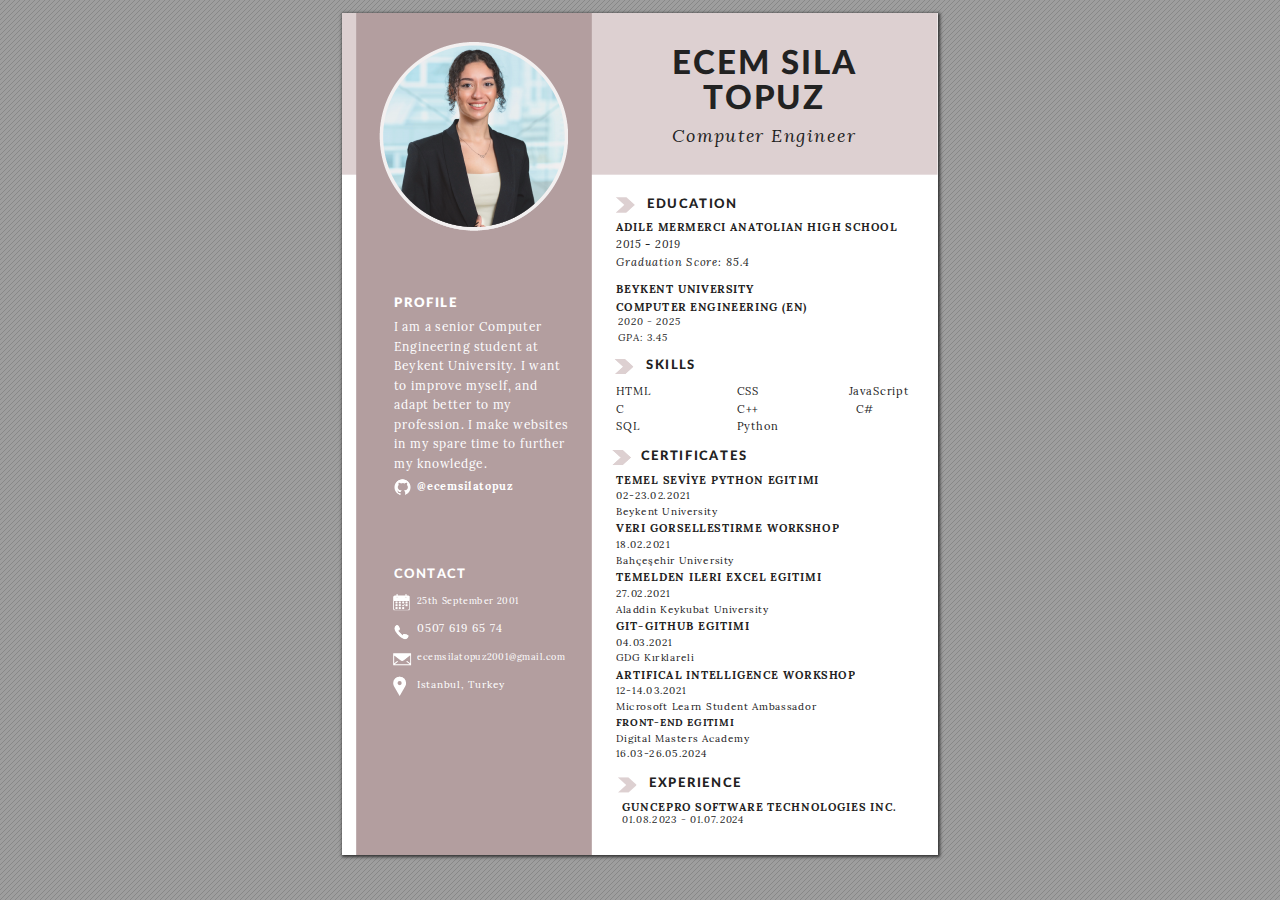
<file: cv.html>
<!DOCTYPE html>
<!-- Created by pdf2htmlEX (https://github.com/pdf2htmlEX/pdf2htmlEX) -->
<html xmlns="http://www.w3.org/1999/xhtml">
<head>
<meta charset="utf-8"/>
<meta name="generator" content="pdf2htmlEX"/>
<meta http-equiv="X-UA-Compatible" content="IE=edge,chrome=1"/>
<style type="text/css">
/*! 
 * Base CSS for pdf2htmlEX
 * Copyright 2012,2013 Lu Wang <coolwanglu@gmail.com> 
 * https://github.com/pdf2htmlEX/pdf2htmlEX/blob/master/share/LICENSE
 */#sidebar{position:absolute;top:0;left:0;bottom:0;width:250px;padding:0;margin:0;overflow:auto}#page-container{position:absolute;top:0;left:0;margin:0;padding:0;border:0}@media screen{#sidebar.opened+#page-container{left:250px}#page-container{bottom:0;right:0;overflow:auto}.loading-indicator{display:none}.loading-indicator.active{display:block;position:absolute;width:64px;height:64px;top:50%;left:50%;margin-top:-32px;margin-left:-32px}.loading-indicator img{position:absolute;top:0;left:0;bottom:0;right:0}}@media print{@page{margin:0}html{margin:0}body{margin:0;-webkit-print-color-adjust:exact}#sidebar{display:none}#page-container{width:auto;height:auto;overflow:visible;background-color:transparent}.d{display:none}}.pf{position:relative;background-color:white;overflow:hidden;margin:0;border:0}.pc{position:absolute;border:0;padding:0;margin:0;top:0;left:0;width:100%;height:100%;overflow:hidden;display:block;transform-origin:0 0;-ms-transform-origin:0 0;-webkit-transform-origin:0 0}.pc.opened{display:block}.bf{position:absolute;border:0;margin:0;top:0;bottom:0;width:100%;height:100%;-ms-user-select:none;-moz-user-select:none;-webkit-user-select:none;user-select:none}.bi{position:absolute;border:0;margin:0;-ms-user-select:none;-moz-user-select:none;-webkit-user-select:none;user-select:none}@media print{.pf{margin:0;box-shadow:none;page-break-after:always;page-break-inside:avoid}@-moz-document url-prefix(){.pf{overflow:visible;border:1px solid #fff}.pc{overflow:visible}}}.c{position:absolute;border:0;padding:0;margin:0;overflow:hidden;display:block}.t{position:absolute;white-space:pre;font-size:1px;transform-origin:0 100%;-ms-transform-origin:0 100%;-webkit-transform-origin:0 100%;unicode-bidi:bidi-override;-moz-font-feature-settings:"liga" 0}.t:after{content:''}.t:before{content:'';display:inline-block}.t span{position:relative;unicode-bidi:bidi-override}._{display:inline-block;color:transparent;z-index:-1}::selection{background:rgba(127,255,255,0.4)}::-moz-selection{background:rgba(127,255,255,0.4)}.pi{display:none}.d{position:absolute;transform-origin:0 100%;-ms-transform-origin:0 100%;-webkit-transform-origin:0 100%}.it{border:0;background-color:rgba(255,255,255,0.0)}.ir:hover{cursor:pointer}</style>
<style type="text/css">
/*! 
 * Fancy styles for pdf2htmlEX
 * Copyright 2012,2013 Lu Wang <coolwanglu@gmail.com> 
 * https://github.com/pdf2htmlEX/pdf2htmlEX/blob/master/share/LICENSE
 */@keyframes fadein{from{opacity:0}to{opacity:1}}@-webkit-keyframes fadein{from{opacity:0}to{opacity:1}}@keyframes swing{0{transform:rotate(0)}10%{transform:rotate(0)}90%{transform:rotate(720deg)}100%{transform:rotate(720deg)}}@-webkit-keyframes swing{0{-webkit-transform:rotate(0)}10%{-webkit-transform:rotate(0)}90%{-webkit-transform:rotate(720deg)}100%{-webkit-transform:rotate(720deg)}}@media screen{#sidebar{background-color:#2f3236;background-image:url("[data-uri]")}#outline{font-family:Georgia,Times,"Times New Roman",serif;font-size:13px;margin:2em 1em}#outline ul{padding:0}#outline li{list-style-type:none;margin:1em 0}#outline li>ul{margin-left:1em}#outline a,#outline a:visited,#outline a:hover,#outline a:active{line-height:1.2;color:#e8e8e8;text-overflow:ellipsis;white-space:nowrap;text-decoration:none;display:block;overflow:hidden;outline:0}#outline a:hover{color:#0cf}#page-container{background-color:#9e9e9e;background-image:url("[data-uri]");-webkit-transition:left 500ms;transition:left 500ms}.pf{margin:13px auto;box-shadow:1px 1px 3px 1px #333;border-collapse:separate}.pc.opened{-webkit-animation:fadein 100ms;animation:fadein 100ms}.loading-indicator.active{-webkit-animation:swing 1.5s ease-in-out .01s infinite alternate none;animation:swing 1.5s ease-in-out .01s infinite alternate none}.checked{background:no-repeat url([data-uri])}}</style>
<style type="text/css">
.ff0{font-family:sans-serif;visibility:hidden;}
@font-face{font-family:ff1;src:url('[data-uri]')format("woff");}.ff1{font-family:ff1;line-height:0.744500;font-style:normal;font-weight:normal;visibility:visible;}
@font-face{font-family:ff2;src:url('[data-uri]')format("woff");}.ff2{font-family:ff2;line-height:1.036000;font-style:normal;font-weight:normal;visibility:visible;}
@font-face{font-family:ff3;src:url('[data-uri]')format("woff");}.ff3{font-family:ff3;line-height:0.741500;font-style:normal;font-weight:normal;visibility:visible;}
@font-face{font-family:ff4;src:url('[data-uri]')format("woff");}.ff4{font-family:ff4;line-height:1.224000;font-style:normal;font-weight:normal;visibility:visible;}
@font-face{font-family:ff5;src:url('[data-uri]')format("woff");}.ff5{font-family:ff5;line-height:1.036000;font-style:normal;font-weight:normal;visibility:visible;}
.m0{transform:matrix(0.250000,0.000000,0.000000,0.250000,0,0);-ms-transform:matrix(0.250000,0.000000,0.000000,0.250000,0,0);-webkit-transform:matrix(0.250000,0.000000,0.000000,0.250000,0,0);}
.v0{vertical-align:0.000000px;}
.ls0{letter-spacing:0.000000px;}
.sc_{text-shadow:none;}
.sc0{text-shadow:-0.015em 0 transparent,0 0.015em transparent,0.015em 0 transparent,0 -0.015em  transparent;}
@media screen and (-webkit-min-device-pixel-ratio:0){
.sc_{-webkit-text-stroke:0px transparent;}
.sc0{-webkit-text-stroke:0.015em transparent;text-shadow:none;}
}
.ws7{word-spacing:-31.428376px;}
.ws8{word-spacing:-11.566740px;}
.ws6{word-spacing:-10.517370px;}
.ws2{word-spacing:-9.468000px;}
.ws4{word-spacing:-6.111864px;}
.ws1{word-spacing:-6.111859px;}
.ws3{word-spacing:-6.110623px;}
.ws5{word-spacing:-6.110375px;}
.ws9{word-spacing:0.000000px;}
.ws0{word-spacing:6.183778px;}
._0{width:2.430180px;}
._1{width:3.513116px;}
._4{width:4.827995px;}
._2{width:6.236559px;}
._3{width:7.939159px;}
.fc1{color:rgb(34,34,34);}
.fc0{color:rgb(255,255,255);}
.fs3{font-size:36.000001px;}
.fs4{font-size:39.990001px;}
.fs2{font-size:43.980000px;}
.fs1{font-size:48.780002px;}
.fs0{font-size:51.990001px;}
.fs6{font-size:72.149999px;}
.fs5{font-size:132.330006px;}
.y0{bottom:-0.500000px;}
.y33{bottom:32.009844px;}
.yf{bottom:44.309843px;}
.ye{bottom:67.704850px;}
.y2e{bottom:97.299855px;}
.y2d{bottom:113.049856px;}
.y2c{bottom:128.799856px;}
.y2b{bottom:144.549856px;}
.y2a{bottom:160.299857px;}
.yd{bottom:166.372446px;}
.y29{bottom:176.799857px;}
.y28{bottom:193.299858px;}
.yc{bottom:194.757533px;}
.y27{bottom:209.049858px;}
.yb{bottom:222.192484px;}
.y26{bottom:225.549858px;}
.y25{bottom:242.049859px;}
.y32{bottom:250.819875px;}
.y24{bottom:257.799859px;}
.y23{bottom:274.299859px;}
.ya{bottom:277.629842px;}
.y22{bottom:290.799860px;}
.y21{bottom:306.549860px;}
.y20{bottom:323.049860px;}
.y1f{bottom:339.549861px;}
.y1e{bottom:355.299861px;}
.y34{bottom:365.342206px;}
.y1d{bottom:371.799862px;}
.y9{bottom:387.312322px;}
.y1c{bottom:394.967253px;}
.y8{bottom:406.812322px;}
.y1b{bottom:424.737209px;}
.y7{bottom:426.312323px;}
.y1a{bottom:441.987210px;}
.y6{bottom:445.812323px;}
.y19{bottom:459.237210px;}
.y5{bottom:465.312323px;}
.y4{bottom:484.812324px;}
.y18{bottom:485.758001px;}
.y3{bottom:504.312324px;}
.y17{bottom:513.852999px;}
.y2{bottom:523.812325px;}
.y16{bottom:529.602999px;}
.y15{bottom:544.644335px;}
.y1{bottom:548.466962px;}
.y14{bottom:561.894335px;}
.y13{bottom:589.106047px;}
.y12{bottom:606.356047px;}
.y11{bottom:623.895529px;}
.y10{bottom:647.453936px;}
.y31{bottom:712.976945px;}
.y30{bottom:746.002435px;}
.y2f{bottom:781.252436px;}
.h6{height:27.540001px;}
.h7{height:30.592350px;}
.h5{height:33.644700px;}
.h3{height:37.316701px;}
.h9{height:38.110471px;}
.h4{height:38.134666px;}
.h2{height:38.290636px;}
.h8{height:41.912940px;}
.hb{height:55.194749px;}
.ha{height:97.064059px;}
.h0{height:842.249979px;}
.h1{height:842.500000px;}
.w0{width:595.500000px;}
.w1{width:596.000000px;}
.x0{left:0.000000px;}
.x1{left:51.627656px;}
.x2{left:74.287190px;}
.x6{left:274.131229px;}
.x7{left:275.922675px;}
.x4{left:279.635672px;}
.x9{left:299.082849px;}
.x8{left:303.295886px;}
.x5{left:304.640759px;}
.x3{left:306.561549px;}
.xa{left:329.353612px;}
.xb{left:361.099707px;}
@media print{
.v0{vertical-align:0.000000pt;}
.ls0{letter-spacing:0.000000pt;}
.ws7{word-spacing:-41.904502pt;}
.ws8{word-spacing:-15.422320pt;}
.ws6{word-spacing:-14.023160pt;}
.ws2{word-spacing:-12.624000pt;}
.ws4{word-spacing:-8.149153pt;}
.ws1{word-spacing:-8.149145pt;}
.ws3{word-spacing:-8.147498pt;}
.ws5{word-spacing:-8.147167pt;}
.ws9{word-spacing:0.000000pt;}
.ws0{word-spacing:8.245038pt;}
._0{width:3.240241pt;}
._1{width:4.684155pt;}
._4{width:6.437327pt;}
._2{width:8.315412pt;}
._3{width:10.585546pt;}
.fs3{font-size:48.000001pt;}
.fs4{font-size:53.320001pt;}
.fs2{font-size:58.640001pt;}
.fs1{font-size:65.040002pt;}
.fs0{font-size:69.320002pt;}
.fs6{font-size:96.199998pt;}
.fs5{font-size:176.440008pt;}
.y0{bottom:-0.666667pt;}
.y33{bottom:42.679792pt;}
.yf{bottom:59.079791pt;}
.ye{bottom:90.273134pt;}
.y2e{bottom:129.733141pt;}
.y2d{bottom:150.733141pt;}
.y2c{bottom:171.733141pt;}
.y2b{bottom:192.733142pt;}
.y2a{bottom:213.733142pt;}
.yd{bottom:221.829928pt;}
.y29{bottom:235.733143pt;}
.y28{bottom:257.733143pt;}
.yc{bottom:259.676711pt;}
.y27{bottom:278.733144pt;}
.yb{bottom:296.256645pt;}
.y26{bottom:300.733144pt;}
.y25{bottom:322.733145pt;}
.y32{bottom:334.426500pt;}
.y24{bottom:343.733145pt;}
.y23{bottom:365.733146pt;}
.ya{bottom:370.173122pt;}
.y22{bottom:387.733146pt;}
.y21{bottom:408.733147pt;}
.y20{bottom:430.733147pt;}
.y1f{bottom:452.733148pt;}
.y1e{bottom:473.733148pt;}
.y34{bottom:487.122941pt;}
.y1d{bottom:495.733149pt;}
.y9{bottom:516.416429pt;}
.y1c{bottom:526.623004pt;}
.y8{bottom:542.416429pt;}
.y1b{bottom:566.316279pt;}
.y7{bottom:568.416430pt;}
.y1a{bottom:589.316279pt;}
.y6{bottom:594.416431pt;}
.y19{bottom:612.316280pt;}
.y5{bottom:620.416431pt;}
.y4{bottom:646.416432pt;}
.y18{bottom:647.677335pt;}
.y3{bottom:672.416432pt;}
.y17{bottom:685.137332pt;}
.y2{bottom:698.416433pt;}
.y16{bottom:706.137332pt;}
.y15{bottom:726.192446pt;}
.y1{bottom:731.289283pt;}
.y14{bottom:749.192447pt;}
.y13{bottom:785.474729pt;}
.y12{bottom:808.474729pt;}
.y11{bottom:831.860706pt;}
.y10{bottom:863.271914pt;}
.y31{bottom:950.635926pt;}
.y30{bottom:994.669913pt;}
.y2f{bottom:1041.669914pt;}
.h6{height:36.720001pt;}
.h7{height:40.789801pt;}
.h5{height:44.859600pt;}
.h3{height:49.755602pt;}
.h9{height:50.813961pt;}
.h4{height:50.846221pt;}
.h2{height:51.054181pt;}
.h8{height:55.883920pt;}
.hb{height:73.592999pt;}
.ha{height:129.418746pt;}
.h0{height:1122.999972pt;}
.h1{height:1123.333333pt;}
.w0{width:794.000000pt;}
.w1{width:794.666667pt;}
.x0{left:0.000000pt;}
.x1{left:68.836875pt;}
.x2{left:99.049586pt;}
.x6{left:365.508305pt;}
.x7{left:367.896900pt;}
.x4{left:372.847562pt;}
.x9{left:398.777132pt;}
.x8{left:404.394514pt;}
.x5{left:406.187679pt;}
.x3{left:408.748732pt;}
.xa{left:439.138150pt;}
.xb{left:481.466276pt;}
}
</style>
<script>
/*
 Copyright 2012 Mozilla Foundation 
 Copyright 2013 Lu Wang <coolwanglu@gmail.com>
 Apachine License Version 2.0 
*/
(function(){function b(a,b,e,f){var c=(a.className||"").split(/\s+/g);""===c[0]&&c.shift();var d=c.indexOf(b);0>d&&e&&c.push(b);0<=d&&f&&c.splice(d,1);a.className=c.join(" ");return 0<=d}if(!("classList"in document.createElement("div"))){var e={add:function(a){b(this.element,a,!0,!1)},contains:function(a){return b(this.element,a,!1,!1)},remove:function(a){b(this.element,a,!1,!0)},toggle:function(a){b(this.element,a,!0,!0)}};Object.defineProperty(HTMLElement.prototype,"classList",{get:function(){if(this._classList)return this._classList;
var a=Object.create(e,{element:{value:this,writable:!1,enumerable:!0}});Object.defineProperty(this,"_classList",{value:a,writable:!1,enumerable:!1});return a},enumerable:!0})}})();
</script>
<script>
(function(){/*
 pdf2htmlEX.js: Core UI functions for pdf2htmlEX 
 Copyright 2012,2013 Lu Wang <coolwanglu@gmail.com> and other contributors 
 https://github.com/pdf2htmlEX/pdf2htmlEX/blob/master/share/LICENSE 
*/
var pdf2htmlEX=window.pdf2htmlEX=window.pdf2htmlEX||{},CSS_CLASS_NAMES={page_frame:"pf",page_content_box:"pc",page_data:"pi",background_image:"bi",link:"l",input_radio:"ir",__dummy__:"no comma"},DEFAULT_CONFIG={container_id:"page-container",sidebar_id:"sidebar",outline_id:"outline",loading_indicator_cls:"loading-indicator",preload_pages:3,render_timeout:100,scale_step:0.9,key_handler:!0,hashchange_handler:!0,view_history_handler:!0,__dummy__:"no comma"},EPS=1E-6;
function invert(a){var b=a[0]*a[3]-a[1]*a[2];return[a[3]/b,-a[1]/b,-a[2]/b,a[0]/b,(a[2]*a[5]-a[3]*a[4])/b,(a[1]*a[4]-a[0]*a[5])/b]}function transform(a,b){return[a[0]*b[0]+a[2]*b[1]+a[4],a[1]*b[0]+a[3]*b[1]+a[5]]}function get_page_number(a){return parseInt(a.getAttribute("data-page-no"),16)}function disable_dragstart(a){for(var b=0,c=a.length;b<c;++b)a[b].addEventListener("dragstart",function(){return!1},!1)}
function clone_and_extend_objs(a){for(var b={},c=0,e=arguments.length;c<e;++c){var h=arguments[c],d;for(d in h)h.hasOwnProperty(d)&&(b[d]=h[d])}return b}
function Page(a){if(a){this.shown=this.loaded=!1;this.page=a;this.num=get_page_number(a);this.original_height=a.clientHeight;this.original_width=a.clientWidth;var b=a.getElementsByClassName(CSS_CLASS_NAMES.page_content_box)[0];b&&(this.content_box=b,this.original_scale=this.cur_scale=this.original_height/b.clientHeight,this.page_data=JSON.parse(a.getElementsByClassName(CSS_CLASS_NAMES.page_data)[0].getAttribute("data-data")),this.ctm=this.page_data.ctm,this.ictm=invert(this.ctm),this.loaded=!0)}}
Page.prototype={hide:function(){this.loaded&&this.shown&&(this.content_box.classList.remove("opened"),this.shown=!1)},show:function(){this.loaded&&!this.shown&&(this.content_box.classList.add("opened"),this.shown=!0)},rescale:function(a){this.cur_scale=0===a?this.original_scale:a;this.loaded&&(a=this.content_box.style,a.msTransform=a.webkitTransform=a.transform="scale("+this.cur_scale.toFixed(3)+")");a=this.page.style;a.height=this.original_height*this.cur_scale+"px";a.width=this.original_width*this.cur_scale+
"px"},view_position:function(){var a=this.page,b=a.parentNode;return[b.scrollLeft-a.offsetLeft-a.clientLeft,b.scrollTop-a.offsetTop-a.clientTop]},height:function(){return this.page.clientHeight},width:function(){return this.page.clientWidth}};function Viewer(a){this.config=clone_and_extend_objs(DEFAULT_CONFIG,0<arguments.length?a:{});this.pages_loading=[];this.init_before_loading_content();var b=this;document.addEventListener("DOMContentLoaded",function(){b.init_after_loading_content()},!1)}
Viewer.prototype={scale:1,cur_page_idx:0,first_page_idx:0,init_before_loading_content:function(){this.pre_hide_pages()},initialize_radio_button:function(){for(var a=document.getElementsByClassName(CSS_CLASS_NAMES.input_radio),b=0;b<a.length;b++)a[b].addEventListener("click",function(){this.classList.toggle("checked")})},init_after_loading_content:function(){this.sidebar=document.getElementById(this.config.sidebar_id);this.outline=document.getElementById(this.config.outline_id);this.container=document.getElementById(this.config.container_id);
this.loading_indicator=document.getElementsByClassName(this.config.loading_indicator_cls)[0];for(var a=!0,b=this.outline.childNodes,c=0,e=b.length;c<e;++c)if("ul"===b[c].nodeName.toLowerCase()){a=!1;break}a||this.sidebar.classList.add("opened");this.find_pages();if(0!=this.pages.length){disable_dragstart(document.getElementsByClassName(CSS_CLASS_NAMES.background_image));this.config.key_handler&&this.register_key_handler();var h=this;this.config.hashchange_handler&&window.addEventListener("hashchange",
function(a){h.navigate_to_dest(document.location.hash.substring(1))},!1);this.config.view_history_handler&&window.addEventListener("popstate",function(a){a.state&&h.navigate_to_dest(a.state)},!1);this.container.addEventListener("scroll",function(){h.update_page_idx();h.schedule_render(!0)},!1);[this.container,this.outline].forEach(function(a){a.addEventListener("click",h.link_handler.bind(h),!1)});this.initialize_radio_button();this.render()}},find_pages:function(){for(var a=[],b={},c=this.container.childNodes,
e=0,h=c.length;e<h;++e){var d=c[e];d.nodeType===Node.ELEMENT_NODE&&d.classList.contains(CSS_CLASS_NAMES.page_frame)&&(d=new Page(d),a.push(d),b[d.num]=a.length-1)}this.pages=a;this.page_map=b},load_page:function(a,b,c){var e=this.pages;if(!(a>=e.length||(e=e[a],e.loaded||this.pages_loading[a]))){var e=e.page,h=e.getAttribute("data-page-url");if(h){this.pages_loading[a]=!0;var d=e.getElementsByClassName(this.config.loading_indicator_cls)[0];"undefined"===typeof d&&(d=this.loading_indicator.cloneNode(!0),
d.classList.add("active"),e.appendChild(d));var f=this,g=new XMLHttpRequest;g.open("GET",h,!0);g.onload=function(){if(200===g.status||0===g.status){var b=document.createElement("div");b.innerHTML=g.responseText;for(var d=null,b=b.childNodes,e=0,h=b.length;e<h;++e){var p=b[e];if(p.nodeType===Node.ELEMENT_NODE&&p.classList.contains(CSS_CLASS_NAMES.page_frame)){d=p;break}}b=f.pages[a];f.container.replaceChild(d,b.page);b=new Page(d);f.pages[a]=b;b.hide();b.rescale(f.scale);disable_dragstart(d.getElementsByClassName(CSS_CLASS_NAMES.background_image));
f.schedule_render(!1);c&&c(b)}delete f.pages_loading[a]};g.send(null)}void 0===b&&(b=this.config.preload_pages);0<--b&&(f=this,setTimeout(function(){f.load_page(a+1,b)},0))}},pre_hide_pages:function(){var a="@media screen{."+CSS_CLASS_NAMES.page_content_box+"{display:none;}}",b=document.createElement("style");b.styleSheet?b.styleSheet.cssText=a:b.appendChild(document.createTextNode(a));document.head.appendChild(b)},render:function(){for(var a=this.container,b=a.scrollTop,c=a.clientHeight,a=b-c,b=
b+c+c,c=this.pages,e=0,h=c.length;e<h;++e){var d=c[e],f=d.page,g=f.offsetTop+f.clientTop,f=g+f.clientHeight;g<=b&&f>=a?d.loaded?d.show():this.load_page(e):d.hide()}},update_page_idx:function(){var a=this.pages,b=a.length;if(!(2>b)){for(var c=this.container,e=c.scrollTop,c=e+c.clientHeight,h=-1,d=b,f=d-h;1<f;){var g=h+Math.floor(f/2),f=a[g].page;f.offsetTop+f.clientTop+f.clientHeight>=e?d=g:h=g;f=d-h}this.first_page_idx=d;for(var g=h=this.cur_page_idx,k=0;d<b;++d){var f=a[d].page,l=f.offsetTop+f.clientTop,
f=f.clientHeight;if(l>c)break;f=(Math.min(c,l+f)-Math.max(e,l))/f;if(d===h&&Math.abs(f-1)<=EPS){g=h;break}f>k&&(k=f,g=d)}this.cur_page_idx=g}},schedule_render:function(a){if(void 0!==this.render_timer){if(!a)return;clearTimeout(this.render_timer)}var b=this;this.render_timer=setTimeout(function(){delete b.render_timer;b.render()},this.config.render_timeout)},register_key_handler:function(){var a=this;window.addEventListener("DOMMouseScroll",function(b){if(b.ctrlKey){b.preventDefault();var c=a.container,
e=c.getBoundingClientRect(),c=[b.clientX-e.left-c.clientLeft,b.clientY-e.top-c.clientTop];a.rescale(Math.pow(a.config.scale_step,b.detail),!0,c)}},!1);window.addEventListener("keydown",function(b){var c=!1,e=b.ctrlKey||b.metaKey,h=b.altKey;switch(b.keyCode){case 61:case 107:case 187:e&&(a.rescale(1/a.config.scale_step,!0),c=!0);break;case 173:case 109:case 189:e&&(a.rescale(a.config.scale_step,!0),c=!0);break;case 48:e&&(a.rescale(0,!1),c=!0);break;case 33:h?a.scroll_to(a.cur_page_idx-1):a.container.scrollTop-=
a.container.clientHeight;c=!0;break;case 34:h?a.scroll_to(a.cur_page_idx+1):a.container.scrollTop+=a.container.clientHeight;c=!0;break;case 35:a.container.scrollTop=a.container.scrollHeight;c=!0;break;case 36:a.container.scrollTop=0,c=!0}c&&b.preventDefault()},!1)},rescale:function(a,b,c){var e=this.scale;this.scale=a=0===a?1:b?e*a:a;c||(c=[0,0]);b=this.container;c[0]+=b.scrollLeft;c[1]+=b.scrollTop;for(var h=this.pages,d=h.length,f=this.first_page_idx;f<d;++f){var g=h[f].page;if(g.offsetTop+g.clientTop>=
c[1])break}g=f-1;0>g&&(g=0);var g=h[g].page,k=g.clientWidth,f=g.clientHeight,l=g.offsetLeft+g.clientLeft,m=c[0]-l;0>m?m=0:m>k&&(m=k);k=g.offsetTop+g.clientTop;c=c[1]-k;0>c?c=0:c>f&&(c=f);for(f=0;f<d;++f)h[f].rescale(a);b.scrollLeft+=m/e*a+g.offsetLeft+g.clientLeft-m-l;b.scrollTop+=c/e*a+g.offsetTop+g.clientTop-c-k;this.schedule_render(!0)},fit_width:function(){var a=this.cur_page_idx;this.rescale(this.container.clientWidth/this.pages[a].width(),!0);this.scroll_to(a)},fit_height:function(){var a=this.cur_page_idx;
this.rescale(this.container.clientHeight/this.pages[a].height(),!0);this.scroll_to(a)},get_containing_page:function(a){for(;a;){if(a.nodeType===Node.ELEMENT_NODE&&a.classList.contains(CSS_CLASS_NAMES.page_frame)){a=get_page_number(a);var b=this.page_map;return a in b?this.pages[b[a]]:null}a=a.parentNode}return null},link_handler:function(a){var b=a.target,c=b.getAttribute("data-dest-detail");if(c){if(this.config.view_history_handler)try{var e=this.get_current_view_hash();window.history.replaceState(e,
"","#"+e);window.history.pushState(c,"","#"+c)}catch(h){}this.navigate_to_dest(c,this.get_containing_page(b));a.preventDefault()}},navigate_to_dest:function(a,b){try{var c=JSON.parse(a)}catch(e){return}if(c instanceof Array){var h=c[0],d=this.page_map;if(h in d){for(var f=d[h],h=this.pages[f],d=2,g=c.length;d<g;++d){var k=c[d];if(null!==k&&"number"!==typeof k)return}for(;6>c.length;)c.push(null);var g=b||this.pages[this.cur_page_idx],d=g.view_position(),d=transform(g.ictm,[d[0],g.height()-d[1]]),
g=this.scale,l=[0,0],m=!0,k=!1,n=this.scale;switch(c[1]){case "XYZ":l=[null===c[2]?d[0]:c[2]*n,null===c[3]?d[1]:c[3]*n];g=c[4];if(null===g||0===g)g=this.scale;k=!0;break;case "Fit":case "FitB":l=[0,0];k=!0;break;case "FitH":case "FitBH":l=[0,null===c[2]?d[1]:c[2]*n];k=!0;break;case "FitV":case "FitBV":l=[null===c[2]?d[0]:c[2]*n,0];k=!0;break;case "FitR":l=[c[2]*n,c[5]*n],m=!1,k=!0}if(k){this.rescale(g,!1);var p=this,c=function(a){l=transform(a.ctm,l);m&&(l[1]=a.height()-l[1]);p.scroll_to(f,l)};h.loaded?
c(h):(this.load_page(f,void 0,c),this.scroll_to(f))}}}},scroll_to:function(a,b){var c=this.pages;if(!(0>a||a>=c.length)){c=c[a].view_position();void 0===b&&(b=[0,0]);var e=this.container;e.scrollLeft+=b[0]-c[0];e.scrollTop+=b[1]-c[1]}},get_current_view_hash:function(){var a=[],b=this.pages[this.cur_page_idx];a.push(b.num);a.push("XYZ");var c=b.view_position(),c=transform(b.ictm,[c[0],b.height()-c[1]]);a.push(c[0]/this.scale);a.push(c[1]/this.scale);a.push(this.scale);return JSON.stringify(a)}};
pdf2htmlEX.Viewer=Viewer;})();
</script>
<script>
try{
pdf2htmlEX.defaultViewer = new pdf2htmlEX.Viewer({});
}catch(e){}
</script>
<title></title>
</head>
<body>
<div id="sidebar">
<div id="outline">
</div>
</div>
<div id="page-container">
<div id="pf1" class="pf w0 h0" data-page-no="1"><div class="pc pc1 w0 h0"><img class="bi x0 y0 w1 h1" alt="" src="[data-uri]"/><div class="t m0 x1 h2 y1 ff1 fs0 fc0 sc0 ls0 ws0">P<span class="_"> </span>R<span class="_"> </span>O<span class="_"> </span>F<span class="_"> </span>I<span class="_"> </span>L<span class="_"> </span>E</div><div class="t m0 x1 h3 y2 ff2 fs1 fc0 sc0 ls0 ws9">I<span class="_ _0"></span> <span class="_ _0"></span>a<span class="_ _0"></span>m<span class="_ _0"></span> <span class="_ _0"></span>a<span class="_ _0"></span> <span class="_ _0"></span>s<span class="_ _0"></span>e<span class="_ _0"></span>n<span class="_ _0"></span>i<span class="_ _0"></span>o<span class="_ _0"></span>r<span class="_ _0"></span> <span class="_ _0"></span>C<span class="_ _0"></span>o<span class="_ _0"></span>m<span class="_ _0"></span>p<span class="_ _0"></span>u<span class="_ _0"></span>t<span class="_ _0"></span>e<span class="_ _0"></span>r</div><div class="t m0 x1 h3 y3 ff2 fs1 fc0 sc0 ls0 ws9">E<span class="_ _0"></span>n<span class="_ _0"></span>g<span class="_ _0"></span>i<span class="_ _0"></span>n<span class="_ _0"></span>e<span class="_ _0"></span>e<span class="_ _0"></span>r<span class="_ _0"></span>i<span class="_ _0"></span>n<span class="_ _0"></span>g<span class="_ _0"></span> <span class="_ _0"></span>s<span class="_ _0"></span>t<span class="_ _0"></span>u<span class="_ _0"></span>d<span class="_ _0"></span>e<span class="_ _0"></span>n<span class="_ _0"></span>t<span class="_ _0"></span> <span class="_ _0"></span>a<span class="_ _0"></span>t</div><div class="t m0 x1 h3 y4 ff2 fs1 fc0 sc0 ls0 ws9">B<span class="_ _0"></span>e<span class="_ _0"></span>y<span class="_ _0"></span>k<span class="_ _0"></span>e<span class="_ _0"></span>n<span class="_ _0"></span>t<span class="_ _0"></span> <span class="_ _0"></span>U<span class="_ _0"></span>n<span class="_ _0"></span>i<span class="_ _0"></span>v<span class="_ _0"></span>e<span class="_ _0"></span>r<span class="_ _0"></span>s<span class="_ _0"></span>i<span class="_ _0"></span>t<span class="_ _0"></span>y<span class="_ _0"></span>.<span class="_ _0"></span> <span class="_ _0"></span>I<span class="_ _0"></span> <span class="_ _0"></span>w<span class="_ _0"></span>a<span class="_ _0"></span>n<span class="_ _0"></span>t</div><div class="t m0 x1 h3 y5 ff2 fs1 fc0 sc0 ls0 ws9">t<span class="_ _0"></span>o<span class="_ _0"></span> <span class="_ _0"></span>i<span class="_ _0"></span>m<span class="_ _0"></span>p<span class="_ _0"></span>r<span class="_ _0"></span>o<span class="_ _0"></span>v<span class="_ _0"></span>e<span class="_ _0"></span> <span class="_ _0"></span>m<span class="_ _0"></span>y<span class="_ _0"></span>s<span class="_ _0"></span>e<span class="_ _0"></span>l<span class="_ _0"></span>f<span class="_ _0"></span>,<span class="_ _0"></span> <span class="_ _0"></span>a<span class="_ _0"></span>n<span class="_ _0"></span>d</div><div class="t m0 x1 h3 y6 ff2 fs1 fc0 sc0 ls0 ws9">a<span class="_ _0"></span>d<span class="_ _0"></span>a<span class="_ _0"></span>p<span class="_ _0"></span>t<span class="_ _0"></span> <span class="_ _0"></span>b<span class="_ _0"></span>e<span class="_ _0"></span>t<span class="_ _0"></span>t<span class="_ _0"></span>e<span class="_ _0"></span>r<span class="_ _0"></span> <span class="_ _0"></span>t<span class="_ _0"></span>o<span class="_ _0"></span> <span class="_ _0"></span>m<span class="_ _0"></span>y</div><div class="t m0 x1 h3 y7 ff2 fs1 fc0 sc0 ls0 ws9">p<span class="_ _0"></span>r<span class="_ _0"></span>o<span class="_ _0"></span>f<span class="_ _0"></span>e<span class="_ _0"></span>s<span class="_ _0"></span>s<span class="_ _0"></span>i<span class="_ _0"></span>o<span class="_ _0"></span>n<span class="_ _0"></span>.<span class="_ _0"></span> <span class="_ _0"></span>I<span class="_ _0"></span> <span class="_ _0"></span>m<span class="_ _0"></span>a<span class="_ _0"></span>k<span class="_ _0"></span>e<span class="_ _0"></span> <span class="_ _0"></span>w<span class="_ _0"></span>e<span class="_ _0"></span>b<span class="_ _0"></span>s<span class="_ _0"></span>i<span class="_ _0"></span>t<span class="_ _0"></span>e<span class="_ _0"></span>s</div><div class="t m0 x1 h3 y8 ff2 fs1 fc0 sc0 ls0 ws9">i<span class="_ _0"></span>n<span class="_ _0"></span> <span class="_ _0"></span>m<span class="_ _0"></span>y<span class="_ _0"></span> <span class="_ _0"></span>s<span class="_ _0"></span>p<span class="_ _0"></span>a<span class="_ _0"></span>r<span class="_ _0"></span>e<span class="_ _0"></span> <span class="_ _0"></span>t<span class="_ _0"></span>i<span class="_ _0"></span>m<span class="_ _0"></span>e<span class="_ _0"></span> <span class="_ _0"></span>t<span class="_ _0"></span>o<span class="_ _0"></span> <span class="_ _0"></span>f<span class="_ _0"></span>u<span class="_ _0"></span>r<span class="_ _0"></span>t<span class="_ _0"></span>h<span class="_ _0"></span>e<span class="_ _0"></span>r</div><div class="t m0 x1 h3 y9 ff2 fs1 fc0 sc0 ls0 ws9">m<span class="_ _0"></span>y<span class="_ _0"></span> <span class="_ _0"></span>k<span class="_ _0"></span>n<span class="_ _0"></span>o<span class="_ _0"></span>w<span class="_ _0"></span>l<span class="_ _0"></span>e<span class="_ _0"></span>d<span class="_ _0"></span>g<span class="_ _0"></span>e<span class="_ _0"></span>.</div><div class="t m0 x1 h4 ya ff3 fs0 fc0 sc0 ls0 ws1">C<span class="_"> </span>O<span class="_"> </span>N<span class="_"> </span>T<span class="_"> </span>A<span class="_"> </span>C<span class="_"> </span>T</div><div class="t m0 x2 h5 yb ff2 fs2 fc0 sc0 ls0 ws9">0<span class="_ _1"></span>5<span class="_ _1"></span>0<span class="_ _1"></span>7<span class="_ _1"></span> <span class="_ _1"></span>6<span class="_ _1"></span>1<span class="_ _1"></span>9<span class="_ _1"></span> <span class="_ _1"></span>6<span class="_ _1"></span>5<span class="_ _1"></span> <span class="_ _1"></span>7<span class="_ _1"></span>4</div><div class="t m0 x2 h6 yc ff2 fs3 fc0 sc0 ls0 ws2">e<span class="_ _0"></span>c<span class="_ _0"></span>e<span class="_ _1"></span>m<span class="_ _0"></span>s<span class="_ _1"></span>i<span class="_ _0"></span>l<span class="_ _0"></span>a<span class="_ _1"></span>t<span class="_ _0"></span>o<span class="_ _1"></span>p<span class="_ _0"></span>u<span class="_ _1"></span>z<span class="_ _0"></span>2<span class="_ _0"></span>0<span class="_ _1"></span>0<span class="_ _0"></span>1<span class="_ _1"></span>@<span class="_ _0"></span>g<span class="_ _0"></span>m<span class="_ _1"></span>a<span class="_ _0"></span>i<span class="_ _1"></span>l<span class="_ _0"></span>.<span class="_ _1"></span>c<span class="_ _0"></span>o<span class="_ _0"></span>m</div><div class="t m0 x2 h7 yd ff2 fs4 fc0 sc0 ls0 ws9">I<span class="_ _0"></span>s<span class="_ _1"></span>t<span class="_ _1"></span>a<span class="_ _0"></span>n<span class="_ _1"></span>b<span class="_ _1"></span>u<span class="_ _1"></span>l<span class="_ _0"></span>,<span class="_ _1"></span> <span class="_ _1"></span>T<span class="_ _0"></span>u<span class="_ _1"></span>r<span class="_ _1"></span>k<span class="_ _0"></span>e<span class="_ _1"></span>y</div><div class="t m0 x3 h4 ye ff3 fs0 fc1 sc0 ls0 ws3">E<span class="_"> </span>X<span class="_"> </span>P<span class="_"> </span>E<span class="_"> </span>R<span class="_"> </span>I<span class="_"> </span>E<span class="_"> </span>N<span class="_"> </span>C<span class="_"> </span>E</div><div class="t m0 x4 h8 yf ff4 fs2 fc1 sc0 ls0 ws9">G<span class="_ _1"></span>U<span class="_ _1"></span>N<span class="_ _1"></span>C<span class="_ _1"></span>E<span class="_ _1"></span>P<span class="_ _1"></span>R<span class="_ _1"></span>O<span class="_ _1"></span> <span class="_ _1"></span>S<span class="_ _1"></span>O<span class="_ _1"></span>F<span class="_ _1"></span>T<span class="_ _1"></span>W<span class="_ _1"></span>A<span class="_ _1"></span>R<span class="_ _1"></span>E<span class="_ _1"></span> <span class="_ _1"></span>T<span class="_ _1"></span>E<span class="_ _1"></span>C<span class="_ _1"></span>H<span class="_ _1"></span>N<span class="_ _1"></span>O<span class="_ _1"></span>L<span class="_ _1"></span>O<span class="_ _1"></span>G<span class="_ _1"></span>I<span class="_ _1"></span>E<span class="_ _1"></span>S<span class="_ _1"></span> <span class="_ _1"></span>I<span class="_ _1"></span>N<span class="_ _1"></span>C<span class="_ _1"></span>.</div><div class="t m0 x5 h4 y10 ff3 fs0 fc1 sc0 ls0 ws4">E<span class="_"> </span>D<span class="_"> </span>U<span class="_"> </span>C<span class="_"> </span>A<span class="_"> </span>T<span class="_"> </span>I<span class="_"> </span>O<span class="_"> </span>N</div><div class="t m0 x6 h8 y11 ff4 fs2 fc1 sc0 ls0 ws9">A<span class="_ _1"></span>D<span class="_ _1"></span>I<span class="_ _1"></span>L<span class="_ _1"></span>E<span class="_ _1"></span> <span class="_ _1"></span>M<span class="_ _1"></span>E<span class="_ _1"></span>R<span class="_ _1"></span>M<span class="_ _1"></span>E<span class="_ _1"></span>R<span class="_ _1"></span>C<span class="_ _1"></span>I<span class="_ _1"></span> <span class="_ _1"></span>A<span class="_ _1"></span>N<span class="_ _1"></span>A<span class="_ _1"></span>T<span class="_ _1"></span>O<span class="_ _1"></span>L<span class="_ _1"></span>I<span class="_ _1"></span>A<span class="_ _1"></span>N<span class="_ _1"></span> <span class="_ _1"></span>H<span class="_ _1"></span>I<span class="_ _1"></span>G<span class="_ _1"></span>H<span class="_ _1"></span> <span class="_ _1"></span>S<span class="_ _1"></span>C<span class="_ _1"></span>H<span class="_ _1"></span>O<span class="_ _1"></span>O<span class="_ _1"></span>L</div><div class="t m0 x6 h5 y12 ff5 fs2 fc1 sc0 ls0 ws9">2<span class="_ _1"></span>0<span class="_ _1"></span>1<span class="_ _1"></span>5<span class="_ _1"></span> <span class="_ _1"></span>-<span class="_ _1"></span> <span class="_ _1"></span>2<span class="_ _1"></span>0<span class="_ _1"></span>1<span class="_ _1"></span>9</div><div class="t m0 x6 h5 y13 ff5 fs2 fc1 sc0 ls0 ws9">G<span class="_ _1"></span>r<span class="_ _1"></span>a<span class="_ _1"></span>d<span class="_ _1"></span>u<span class="_ _1"></span>a<span class="_ _1"></span>t<span class="_ _1"></span>i<span class="_ _1"></span>o<span class="_ _1"></span>n<span class="_ _1"></span> <span class="_ _1"></span>S<span class="_ _1"></span>c<span class="_ _1"></span>o<span class="_ _1"></span>r<span class="_ _1"></span>e<span class="_ _1"></span>:<span class="_ _1"></span> <span class="_ _1"></span>8<span class="_ _1"></span>5<span class="_ _1"></span>.<span class="_ _1"></span>4</div><div class="t m0 x6 h8 y14 ff4 fs2 fc1 sc0 ls0 ws9">B<span class="_ _1"></span>E<span class="_ _1"></span>Y<span class="_ _1"></span>K<span class="_ _1"></span>E<span class="_ _1"></span>N<span class="_ _1"></span>T<span class="_ _1"></span> <span class="_ _1"></span>U<span class="_ _1"></span>N<span class="_ _1"></span>I<span class="_ _1"></span>V<span class="_ _1"></span>E<span class="_ _1"></span>R<span class="_ _1"></span>S<span class="_ _1"></span>I<span class="_ _1"></span>T<span class="_ _1"></span>Y</div><div class="t m0 x6 h8 y15 ff4 fs2 fc1 sc0 ls0 ws9">C<span class="_ _1"></span>O<span class="_ _1"></span>M<span class="_ _1"></span>P<span class="_ _1"></span>U<span class="_ _1"></span>T<span class="_ _1"></span>E<span class="_ _1"></span>R<span class="_ _1"></span> <span class="_ _1"></span>E<span class="_ _1"></span>N<span class="_ _1"></span>G<span class="_ _1"></span>I<span class="_ _1"></span>N<span class="_ _1"></span>E<span class="_ _1"></span>E<span class="_ _1"></span>R<span class="_ _1"></span>I<span class="_ _1"></span>N<span class="_ _1"></span>G<span class="_ _1"></span> <span class="_ _1"></span>(<span class="_ _1"></span>E<span class="_ _1"></span>N<span class="_ _1"></span>)</div><div class="t m0 x7 h7 y16 ff5 fs4 fc1 sc0 ls0 ws9">2<span class="_ _0"></span>0<span class="_ _1"></span>2<span class="_ _1"></span>0<span class="_ _0"></span> <span class="_ _1"></span>-<span class="_ _1"></span> <span class="_ _1"></span>2<span class="_ _0"></span>0<span class="_ _1"></span>2<span class="_ _1"></span>5</div><div class="t m0 x7 h7 y17 ff5 fs4 fc1 sc0 ls0 ws9">G<span class="_ _0"></span>P<span class="_ _1"></span>A<span class="_ _1"></span>:<span class="_ _0"></span> <span class="_ _1"></span>3<span class="_ _1"></span>.<span class="_ _1"></span>4<span class="_ _0"></span>5</div><div class="t m0 x8 h4 y18 ff3 fs0 fc1 sc0 ls0 ws5">S<span class="_"> </span>K<span class="_"> </span>I<span class="_"> </span>L<span class="_"> </span>L<span class="_"> </span>S</div><div class="t m0 x6 h5 y19 ff2 fs2 fc1 sc0 ls0 ws9">H<span class="_ _1"></span>T<span class="_ _1"></span>M<span class="_ _1"></span>L<span class="_ _1"></span> <span class="_ _1"></span> <span class="_ _1"></span> <span class="_ _1"></span> <span class="_ _1"></span> <span class="_ _1"></span> <span class="_ _1"></span> <span class="_ _1"></span> <span class="_ _1"></span> <span class="_ _1"></span> <span class="_ _1"></span> <span class="_ _1"></span> <span class="_ _1"></span> <span class="_ _1"></span> <span class="_ _1"></span> <span class="_ _1"></span> <span class="_ _1"></span> <span class="_ _1"></span> <span class="_ _1"></span> <span class="_ _1"></span> <span class="_ _1"></span> <span class="_ _1"></span> <span class="_ _1"></span>C<span class="_ _1"></span>S<span class="_ _1"></span>S<span class="_ _1"></span> <span class="_ _1"></span> <span class="_ _1"></span> <span class="_ _1"></span> <span class="_ _1"></span> <span class="_ _1"></span> <span class="_ _1"></span> <span class="_ _1"></span> <span class="_ _1"></span> <span class="_ _1"></span> <span class="_ _1"></span> <span class="_ _1"></span> <span class="_ _1"></span> <span class="_ _1"></span> <span class="_ _1"></span> <span class="_ _1"></span> <span class="_ _1"></span> <span class="_ _1"></span> <span class="_ _1"></span> <span class="_ _1"></span> <span class="_ _1"></span> <span class="_ _1"></span> <span class="_ _1"></span> <span class="_ _1"></span>J<span class="_ _1"></span>a<span class="_ _1"></span>v<span class="_ _1"></span>a<span class="_ _1"></span>S<span class="_ _1"></span>c<span class="_ _1"></span>r<span class="_ _1"></span>i<span class="_ _1"></span>p<span class="_ _1"></span>t</div><div class="t m0 x6 h5 y1a ff2 fs2 fc1 sc0 ls0 ws9">C<span class="_ _1"></span> <span class="_ _1"></span> <span class="_ _1"></span> <span class="_ _1"></span> <span class="_ _1"></span> <span class="_ _1"></span> <span class="_ _1"></span> <span class="_ _1"></span> <span class="_ _1"></span> <span class="_ _1"></span> <span class="_ _1"></span> <span class="_ _1"></span> <span class="_ _1"></span> <span class="_ _1"></span> <span class="_ _1"></span> <span class="_ _1"></span> <span class="_ _1"></span> <span class="_ _1"></span> <span class="_ _1"></span> <span class="_ _1"></span> <span class="_ _1"></span> <span class="_ _1"></span> <span class="_ _1"></span> <span class="_ _1"></span> <span class="_ _1"></span> <span class="_ _1"></span> <span class="_ _1"></span> <span class="_ _1"></span> <span class="_ _1"></span> <span class="_ _1"></span>C<span class="_ _1"></span>+<span class="_ _1"></span>+<span class="_ _1"></span> <span class="_ _1"></span> <span class="_ _1"></span> <span class="_ _1"></span> <span class="_ _1"></span> <span class="_ _1"></span> <span class="_ _1"></span> <span class="_ _1"></span> <span class="_ _1"></span> <span class="_ _1"></span> <span class="_ _1"></span> <span class="_ _1"></span> <span class="_ _1"></span> <span class="_ _1"></span> <span class="_ _1"></span> <span class="_ _1"></span> <span class="_ _1"></span> <span class="_ _1"></span> <span class="_ _1"></span> <span class="_ _1"></span> <span class="_ _1"></span> <span class="_ _1"></span> <span class="_ _1"></span> <span class="_ _1"></span> <span class="_ _1"></span> <span class="_ _1"></span>C<span class="_ _1"></span>#</div><div class="t m0 x6 h5 y1b ff2 fs2 fc1 sc0 ls0 ws9">S<span class="_ _1"></span>Q<span class="_ _1"></span>L<span class="_ _1"></span> <span class="_ _1"></span> <span class="_ _1"></span> <span class="_ _1"></span> <span class="_ _1"></span> <span class="_ _1"></span> <span class="_ _1"></span> <span class="_ _1"></span> <span class="_ _1"></span> <span class="_ _1"></span> <span class="_ _1"></span> <span class="_ _1"></span> <span class="_ _1"></span> <span class="_ _1"></span> <span class="_ _1"></span> <span class="_ _1"></span> <span class="_ _1"></span> <span class="_ _1"></span> <span class="_ _1"></span> <span class="_ _1"></span> <span class="_ _1"></span> <span class="_ _1"></span> <span class="_ _1"></span> <span class="_ _1"></span> <span class="_ _1"></span> <span class="_ _1"></span>P<span class="_ _1"></span>y<span class="_ _1"></span>t<span class="_ _1"></span>h<span class="_ _1"></span>o<span class="_ _1"></span>n</div><div class="t m0 x9 h4 y1c ff3 fs0 fc1 sc0 ls0 ws9">C<span class="_ _2"> </span>E<span class="_ _2"> </span>R<span class="_ _2"> </span>T<span class="_ _2"> </span>I<span class="_ _2"> </span>F<span class="_ _2"> </span>I<span class="_ _2"> </span>C<span class="_ _2"> </span>A<span class="_ _2"> </span>T<span class="_ _2"> </span>E<span class="_ _2"> </span>S<span class="_ _2"> </span> </div><div class="t m0 x6 h8 y1d ff4 fs2 fc1 sc0 ls0 ws9">T<span class="_ _1"></span>E<span class="_ _1"></span>M<span class="_ _1"></span>E<span class="_ _1"></span>L<span class="_ _1"></span> <span class="_ _1"></span>S<span class="_ _1"></span>E<span class="_ _1"></span>V<span class="_ _1"></span>İ<span class="_ _1"></span>Y<span class="_ _1"></span>E<span class="_ _1"></span> <span class="_ _1"></span>P<span class="_ _1"></span>Y<span class="_ _1"></span>T<span class="_ _1"></span>H<span class="_ _1"></span>O<span class="_ _1"></span>N<span class="_ _1"></span> <span class="_ _1"></span>E<span class="_ _1"></span>G<span class="_ _1"></span>I<span class="_ _1"></span>T<span class="_ _1"></span>I<span class="_ _1"></span>M<span class="_ _1"></span>I</div><div class="t m0 x6 h7 y1e ff2 fs4 fc1 sc0 ls0 ws6">0<span class="_ _0"></span>2<span class="_ _1"></span>-<span class="_ _1"></span>2<span class="_ _0"></span>3<span class="_ _1"></span>.<span class="_ _1"></span>0<span class="_ _1"></span>2<span class="_ _0"></span>.<span class="_ _1"></span>2<span class="_ _1"></span>0<span class="_ _0"></span>2<span class="_ _1"></span>1</div><div class="t m0 x6 h7 y1f ff2 fs4 fc1 sc0 ls0 ws9">B<span class="_ _0"></span>e<span class="_ _1"></span>y<span class="_ _1"></span>k<span class="_ _0"></span>e<span class="_ _1"></span>n<span class="_ _1"></span>t<span class="_ _1"></span> <span class="_ _0"></span>U<span class="_ _1"></span>n<span class="_ _1"></span>i<span class="_ _0"></span>v<span class="_ _1"></span>e<span class="_ _1"></span>r<span class="_ _0"></span>s<span class="_ _1"></span>i<span class="_ _1"></span>t<span class="_ _1"></span>y</div><div class="t m0 x6 h8 y20 ff4 fs2 fc1 sc0 ls0 ws9">V<span class="_ _1"></span>E<span class="_ _1"></span>R<span class="_ _1"></span>I<span class="_ _1"></span> <span class="_ _1"></span>G<span class="_ _1"></span>O<span class="_ _1"></span>R<span class="_ _1"></span>S<span class="_ _1"></span>E<span class="_ _1"></span>L<span class="_ _1"></span>L<span class="_ _1"></span>E<span class="_ _1"></span>S<span class="_ _1"></span>T<span class="_ _1"></span>I<span class="_ _1"></span>R<span class="_ _1"></span>M<span class="_ _1"></span>E<span class="_ _1"></span> <span class="_ _1"></span>W<span class="_ _1"></span>O<span class="_ _1"></span>R<span class="_ _1"></span>K<span class="_ _1"></span>S<span class="_ _1"></span>H<span class="_ _1"></span>O<span class="_ _1"></span>P</div><div class="t m0 x6 h7 y21 ff2 fs4 fc1 sc0 ls0 ws6">1<span class="_ _0"></span>8<span class="_ _1"></span>.<span class="_ _1"></span>0<span class="_ _0"></span>2<span class="_ _1"></span>.<span class="_ _1"></span>2<span class="_ _1"></span>0<span class="_ _0"></span>2<span class="_ _1"></span>1</div><div class="t m0 x6 h7 y22 ff2 fs4 fc1 sc0 ls0 ws9">B<span class="_ _0"></span>a<span class="_ _1"></span>h<span class="_ _1"></span>ç<span class="_ _0"></span>e<span class="_ _1"></span>ş<span class="_ _1"></span>e<span class="_ _1"></span>h<span class="_ _0"></span>i<span class="_ _1"></span>r<span class="_ _1"></span> <span class="_ _0"></span>U<span class="_ _1"></span>n<span class="_ _1"></span>i<span class="_ _0"></span>v<span class="_ _1"></span>e<span class="_ _1"></span>r<span class="_ _1"></span>s<span class="_ _0"></span>i<span class="_ _1"></span>t<span class="_ _1"></span>y</div><div class="t m0 x6 h8 y23 ff4 fs2 fc1 sc0 ls0 ws9">T<span class="_ _1"></span>E<span class="_ _1"></span>M<span class="_ _1"></span>E<span class="_ _1"></span>L<span class="_ _1"></span>D<span class="_ _1"></span>E<span class="_ _1"></span>N<span class="_ _1"></span> <span class="_ _1"></span>I<span class="_ _1"></span>L<span class="_ _1"></span>E<span class="_ _1"></span>R<span class="_ _1"></span>I<span class="_ _1"></span> <span class="_ _1"></span>E<span class="_ _1"></span>X<span class="_ _1"></span>C<span class="_ _1"></span>E<span class="_ _1"></span>L<span class="_ _1"></span> <span class="_ _1"></span>E<span class="_ _1"></span>G<span class="_ _1"></span>I<span class="_ _1"></span>T<span class="_ _1"></span>I<span class="_ _1"></span>M<span class="_ _1"></span>I</div><div class="t m0 x6 h7 y24 ff2 fs4 fc1 sc0 ls0 ws6">2<span class="_ _0"></span>7<span class="_ _1"></span>.<span class="_ _1"></span>0<span class="_ _0"></span>2<span class="_ _1"></span>.<span class="_ _1"></span>2<span class="_ _1"></span>0<span class="_ _0"></span>2<span class="_ _1"></span>1</div><div class="t m0 x6 h7 y25 ff2 fs4 fc1 sc0 ls0 ws9">A<span class="_ _0"></span>l<span class="_ _1"></span>a<span class="_ _1"></span>d<span class="_ _0"></span>d<span class="_ _1"></span>i<span class="_ _1"></span>n<span class="_ _1"></span> <span class="_ _0"></span>K<span class="_ _1"></span>e<span class="_ _1"></span>y<span class="_ _0"></span>k<span class="_ _1"></span>u<span class="_ _1"></span>b<span class="_ _0"></span>a<span class="_ _1"></span>t<span class="_ _1"></span> <span class="_ _1"></span>U<span class="_ _0"></span>n<span class="_ _1"></span>i<span class="_ _1"></span>v<span class="_ _0"></span>e<span class="_ _1"></span>r<span class="_ _1"></span>s<span class="_ _1"></span>i<span class="_ _0"></span>t<span class="_ _1"></span>y</div><div class="t m0 x6 h8 y26 ff4 fs2 fc1 sc0 ls0 ws9">G<span class="_ _1"></span>I<span class="_ _1"></span>T<span class="_ _1"></span>-<span class="_ _1"></span>G<span class="_ _1"></span>I<span class="_ _1"></span>T<span class="_ _1"></span>H<span class="_ _1"></span>U<span class="_ _1"></span>B<span class="_ _1"></span> <span class="_ _1"></span>E<span class="_ _1"></span>G<span class="_ _1"></span>I<span class="_ _1"></span>T<span class="_ _1"></span>I<span class="_ _1"></span>M<span class="_ _1"></span>I</div><div class="t m0 x6 h7 y27 ff2 fs4 fc1 sc0 ls0 ws6">0<span class="_ _0"></span>4<span class="_ _1"></span>.<span class="_ _1"></span>0<span class="_ _0"></span>3<span class="_ _1"></span>.<span class="_ _1"></span>2<span class="_ _1"></span>0<span class="_ _0"></span>2<span class="_ _1"></span>1</div><div class="t m0 x6 h7 y28 ff2 fs4 fc1 sc0 ls0 ws9">G<span class="_ _0"></span>D<span class="_ _1"></span>G<span class="_ _1"></span> <span class="_ _0"></span>K<span class="_ _1"></span>ı<span class="_ _1"></span>r<span class="_ _1"></span>k<span class="_ _0"></span>l<span class="_ _1"></span>a<span class="_ _1"></span>r<span class="_ _0"></span>e<span class="_ _1"></span>l<span class="_ _1"></span>i</div><div class="t m0 x6 h8 y29 ff4 fs2 fc1 sc0 ls0 ws9">A<span class="_ _1"></span>R<span class="_ _1"></span>T<span class="_ _1"></span>I<span class="_ _1"></span>F<span class="_ _1"></span>I<span class="_ _1"></span>C<span class="_ _1"></span>A<span class="_ _1"></span>L<span class="_ _1"></span> <span class="_ _1"></span>I<span class="_ _1"></span>N<span class="_ _1"></span>T<span class="_ _1"></span>E<span class="_ _1"></span>L<span class="_ _1"></span>L<span class="_ _1"></span>I<span class="_ _1"></span>G<span class="_ _1"></span>E<span class="_ _1"></span>N<span class="_ _1"></span>C<span class="_ _1"></span>E<span class="_ _1"></span> <span class="_ _1"></span>W<span class="_ _1"></span>O<span class="_ _1"></span>R<span class="_ _1"></span>K<span class="_ _1"></span>S<span class="_ _1"></span>H<span class="_ _1"></span>O<span class="_ _1"></span>P</div><div class="t m0 x6 h7 y2a ff2 fs4 fc1 sc0 ls0 ws6">1<span class="_ _0"></span>2<span class="_ _1"></span>-<span class="_ _1"></span>1<span class="_ _0"></span>4<span class="_ _1"></span>.<span class="_ _1"></span>0<span class="_ _1"></span>3<span class="_ _0"></span>.<span class="_ _1"></span>2<span class="_ _1"></span>0<span class="_ _0"></span>2<span class="_ _1"></span>1</div><div class="t m0 x6 h7 y2b ff2 fs4 fc1 sc0 ls0 ws9">M<span class="_ _0"></span>i<span class="_ _1"></span>c<span class="_ _1"></span>r<span class="_ _0"></span>o<span class="_ _1"></span>s<span class="_ _1"></span>o<span class="_ _1"></span>f<span class="_ _0"></span>t<span class="_ _1"></span> <span class="_ _1"></span>L<span class="_ _0"></span>e<span class="_ _1"></span>a<span class="_ _1"></span>r<span class="_ _0"></span>n<span class="_ _1"></span> <span class="_ _1"></span>S<span class="_ _1"></span>t<span class="_ _0"></span>u<span class="_ _1"></span>d<span class="_ _1"></span>e<span class="_ _0"></span>n<span class="_ _1"></span>t<span class="_ _1"></span> <span class="_ _1"></span>A<span class="_ _0"></span>m<span class="_ _1"></span>b<span class="_ _1"></span>a<span class="_ _0"></span>s<span class="_ _1"></span>s<span class="_ _1"></span>a<span class="_ _1"></span>d<span class="_ _0"></span>o<span class="_ _1"></span>r</div><div class="t m0 x6 h9 y2c ff4 fs4 fc1 sc0 ls0 ws9">F<span class="_ _0"></span>R<span class="_ _1"></span>O<span class="_ _1"></span>N<span class="_ _0"></span>T<span class="_ _1"></span>-<span class="_ _1"></span>E<span class="_ _1"></span>N<span class="_ _0"></span>D<span class="_ _1"></span> <span class="_ _1"></span>E<span class="_ _0"></span>G<span class="_ _1"></span>I<span class="_ _1"></span>T<span class="_ _0"></span>I<span class="_ _1"></span>M<span class="_ _1"></span>I</div><div class="t m0 x6 h7 y2d ff2 fs4 fc1 sc0 ls0 ws9">D<span class="_ _0"></span>i<span class="_ _1"></span>g<span class="_ _1"></span>i<span class="_ _0"></span>t<span class="_ _1"></span>a<span class="_ _1"></span>l<span class="_ _1"></span> <span class="_ _0"></span>M<span class="_ _1"></span>a<span class="_ _1"></span>s<span class="_ _0"></span>t<span class="_ _1"></span>e<span class="_ _1"></span>r<span class="_ _0"></span>s<span class="_ _1"></span> <span class="_ _1"></span>A<span class="_ _1"></span>c<span class="_ _0"></span>a<span class="_ _1"></span>d<span class="_ _1"></span>e<span class="_ _0"></span>m<span class="_ _1"></span>y<span class="_ _1"></span> </div><div class="t m0 x6 h7 y2e ff2 fs4 fc1 sc0 ls0 ws6">1<span class="_ _0"></span>6<span class="_ _1"></span>.<span class="_ _1"></span>0<span class="_ _0"></span>3<span class="_ _1"></span>-<span class="_ _1"></span>2<span class="_ _1"></span>6<span class="_ _0"></span>.<span class="_ _1"></span>0<span class="_ _1"></span>5<span class="_ _0"></span>.<span class="_ _1"></span>2<span class="_ _1"></span>0<span class="_ _0"></span>2<span class="_ _1"></span>4</div><div class="t m0 xa ha y2f ff3 fs5 fc1 sc0 ls0 ws9">E<span class="_ _3"></span>C<span class="_ _3"></span>E<span class="_ _3"></span>M<span class="_ _3"></span> <span class="_ _3"></span>S<span class="_ _3"></span>I<span class="_ _3"></span>L<span class="_ _3"></span>A</div><div class="t m0 xb ha y30 ff3 fs5 fc1 sc0 ls0 ws7">T<span class="_ _3"></span>O<span class="_ _3"></span>P<span class="_ _3"></span>U<span class="_ _3"></span>Z</div><div class="t m0 xa hb y31 ff5 fs6 fc1 sc0 ls0 ws9">C<span class="_ _2"></span>o<span class="_ _2"></span>m<span class="_ _4"></span>p<span class="_ _4"></span>u<span class="_ _2"></span>t<span class="_ _2"></span>e<span class="_ _4"></span>r<span class="_ _2"></span> <span class="_ _2"></span>E<span class="_ _4"></span>n<span class="_ _2"></span>g<span class="_ _2"></span>i<span class="_ _4"></span>n<span class="_ _2"></span>e<span class="_ _2"></span>e<span class="_ _4"></span>r</div><div class="t m0 x2 h6 y32 ff2 fs3 fc0 sc0 ls0 ws9">2<span class="_ _0"></span>5<span class="_ _0"></span>t<span class="_ _1"></span>h<span class="_ _0"></span> <span class="_ _1"></span>S<span class="_ _0"></span>e<span class="_ _0"></span>p<span class="_ _1"></span>t<span class="_ _0"></span>e<span class="_ _1"></span>m<span class="_ _0"></span>b<span class="_ _1"></span>e<span class="_ _0"></span>r<span class="_ _0"></span> <span class="_ _1"></span>2<span class="_ _0"></span>0<span class="_ _1"></span>0<span class="_ _0"></span>1</div><div class="t m0 x4 h7 y33 ff5 fs4 fc1 sc0 ls0 ws9">0<span class="_ _0"></span>1<span class="_ _1"></span>.<span class="_ _1"></span>0<span class="_ _0"></span>8<span class="_ _1"></span>.<span class="_ _1"></span>2<span class="_ _1"></span>0<span class="_ _0"></span>2<span class="_ _1"></span>3<span class="_ _1"></span> <span class="_ _0"></span>-<span class="_ _1"></span> <span class="_ _1"></span>0<span class="_ _0"></span>1<span class="_ _1"></span>.<span class="_ _1"></span>0<span class="_ _1"></span>7<span class="_ _0"></span>.<span class="_ _1"></span>2<span class="_ _1"></span>0<span class="_ _0"></span>2<span class="_ _1"></span>4</div><div class="t m0 x2 h8 y34 ff4 fs2 fc0 sc0 ls0 ws8">@<span class="_ _1"></span>e<span class="_ _1"></span>c<span class="_ _1"></span>e<span class="_ _1"></span>m<span class="_ _1"></span>s<span class="_ _1"></span>i<span class="_ _1"></span>l<span class="_ _1"></span>a<span class="_ _1"></span>t<span class="_ _1"></span>o<span class="_ _1"></span>p<span class="_ _1"></span>u<span class="_ _1"></span>z</div></div><div class="pi" data-data='{"ctm":[1.000000,0.000000,0.000000,1.000000,0.000000,-7.829981]}'></div></div>
</div>
<div class="loading-indicator">
<img alt="" src="[data-uri]"/>
</div>
</body>
</html>
</file>
